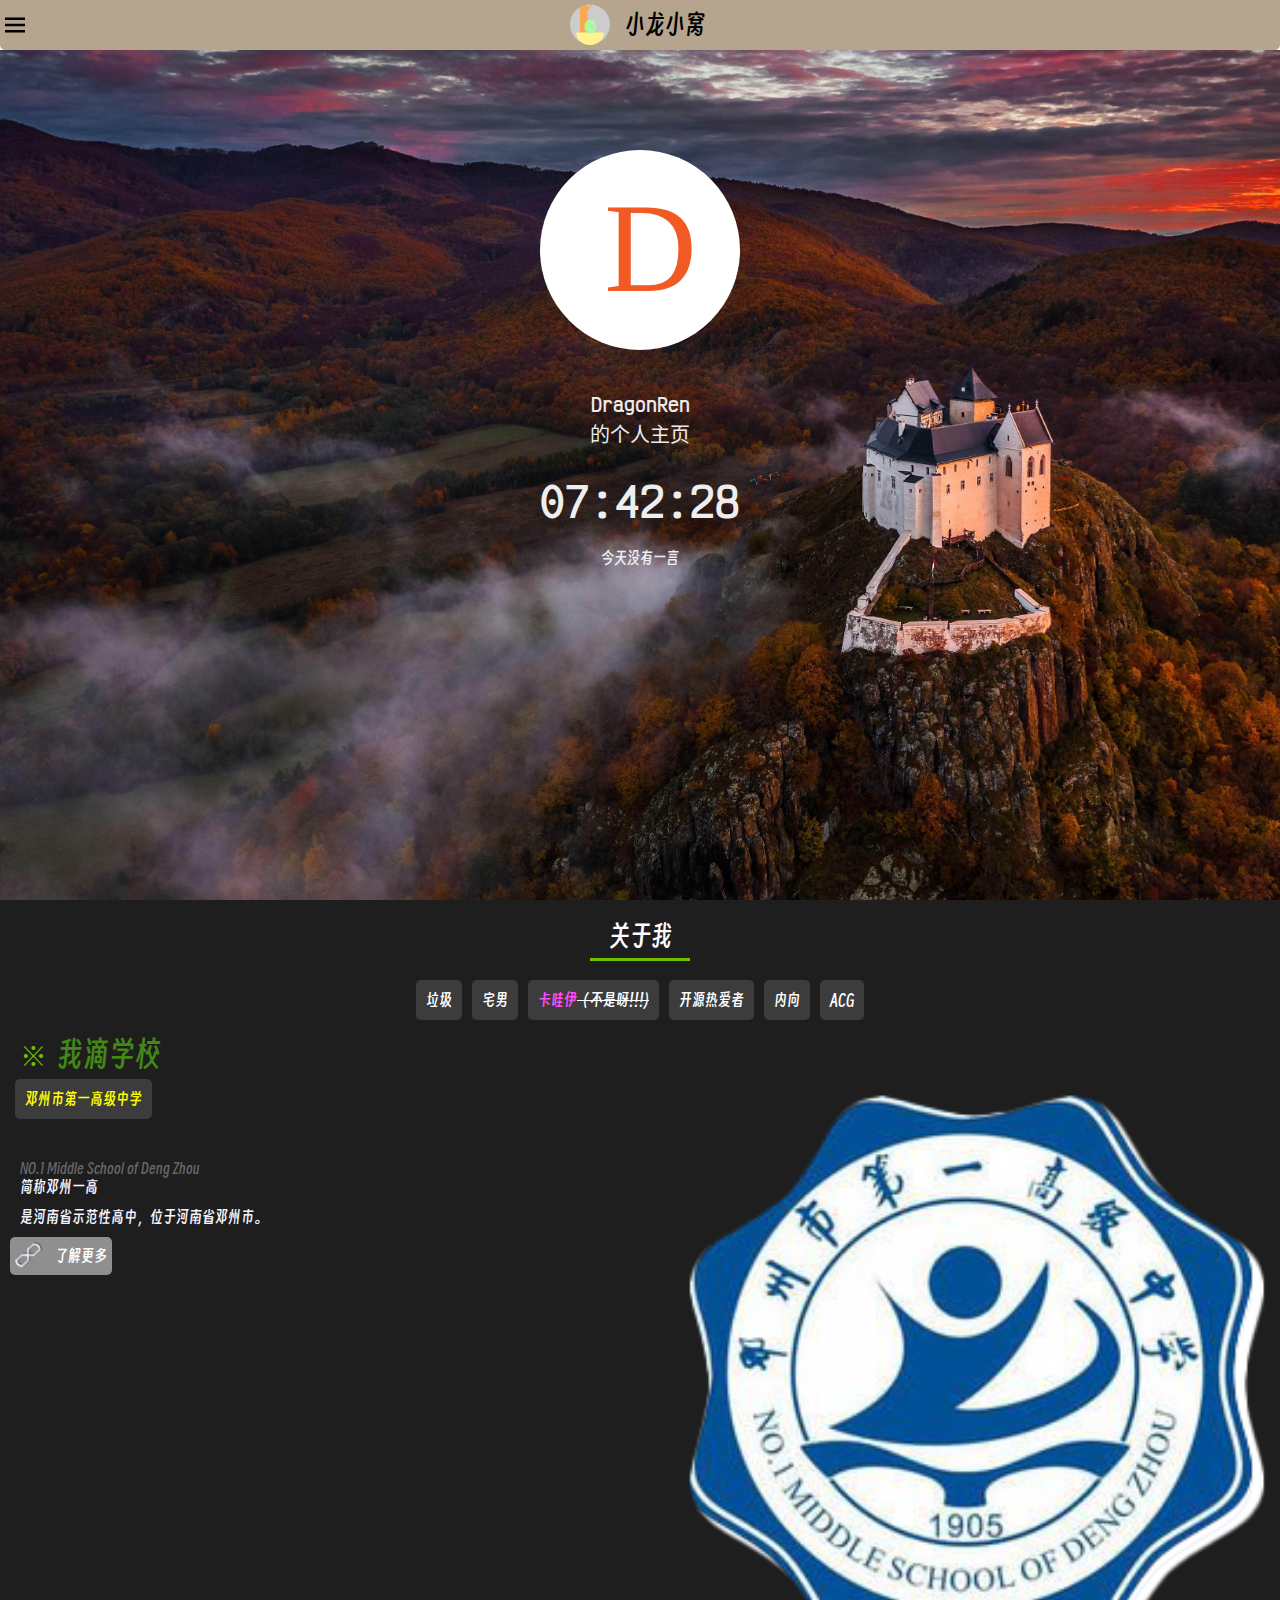
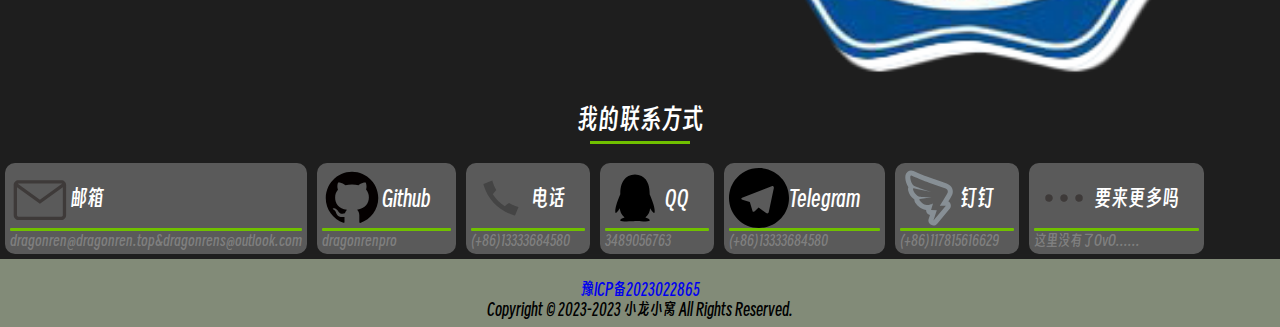
<file: src/main/resources/templates/index.html>
<html lang="zh-cn">
<head>
    <meta charset="utf-8"/>
    <!--强制禁止缩放-->
    <meta name="viewport" content="width=device-width, initial-scale=1, maximum-scale=1, user-scalable=no">
    <title>小龙小窝</title>
    <meta name="description
    " content="欢迎来到小龙小窝，这里是一个普通的个人主页。">
    <meta name="keywords" content="个人博客, 经验分享, 技术教程, APP使用">
    <link rel="stylesheet" href="css/index.css"/>
</head>
<body>
<div class="nav">
    <!--菜单侧边栏-->
    <div class="tool-bar-left">
        <!--顶栏-->
        <span class="left-side">
            <!--关闭按钮-->
            <button type="button" class="simple-button close-button">&#10006;</button>
            <!--固定按钮-->
            <button type="button" class="simple-button fixed-button"><img src="image/show/lock.svg" alt="锁"></button>
        </span>
        <ul>
            <li class="menu_list"><img class="stand-icon" src="image/normal/project.svg" alt="项目">项目</li>
        </ul>
    </div>
    <div id="tool-bar">
        <div class="js-simple-toast tool-bar-items tool-bar-menu"
             toast_text="菜单">
            <img src="image/show/menu.svg" alt="菜单"/>
        </div>
        <div class="tool-bar-center">
            <img class="logo" src="image/show/logo.svg" alt="小龙小窝"/>
            <span class="logo-text">小龙小窝</span>
        </div>
    </div>
</div>
<div class="content">
    <div class="index-page">
        <span id="introduce_me">
            <span class="index-avatar">
                <img src="image/show/index_avatar.svg" alt="小龙小窝"/>
                <span>DragonRen<br/>的个人主页</span>
            </span>
            <span class="index-time">
                <span class="index-time-show"></span>
                <span class="one-word js-simple-toast"
                      toast_text="不是我说的">
                    <span class="one-word-content"></span>
                    <span class="one-word-author"></span>
                </span>
            </span>
        </span>
    </div>
    <div class="about-me">
        <span class="title-contact">关于我</span>
        <div class="tags-container">
            <tag>垃圾</tag>
            <tag>宅男</tag>
            <tag><span class="pink js-simple-toast" toast_text="笨蛋！这，这真的不是我说的啦-啦......">卡哇伊</span><span
                    class="text-deleted">（不是呀!!!)</span></tag>
            <tag>开源热爱者</tag>
            <tag>内向</tag>
            <tag>ACG</tag>
        </div>
        <span class="point-list">我滴学校</span>
        <div class="describe-school">
            <div class="describe-school-text">
                <tag class="yellow">邓州市第一高级中学</tag>
                <br/><br/>
                <dt>&nbsp;&nbsp;
                    <div class="describe-text">
                        NO.1 Middle School of Deng Zhou<br/>
                    </div>
                    简称邓州一高<br/>
                </dt>
                <dt>是河南省示范性高中，位于河南省邓州市。</dt>
                <span class="link-box">
                        <img src="image/show/link.svg" alt="链接">
                        <a href="school.html">了解更多</a>
                    </span>
            </div>
            <img class="school-brand" src="image/show/school_icon.png" alt="校徽"/>
        </div>
    </div>
    <span class="contact-method">
        <span class="title-contact">我的联系方式</span>
        <span class="flex-box">
            <a href="mailto:dragonren@dragonren.top" class="contact-method-item-left">
                <span class="contact-label">
                    <img class="stand-icon left" src="image/normal/email.svg" alt="email">邮箱
                </span>
                <span class="green-line"></span>
                <span class="describe-text">dragonren@dragonren.top&dragonrens@outlook.com</span>
            </a>
        <a href="https://github.com/DragonRenpro" class="contact-method-item-left">
            <span class="contact-label">
                <img class="stand-icon left" src="image/normal/github.svg" alt="email">Github
            </span>
            <span class="green-line"></span>
            <span class="describe-text">dragonrenpro</span>
        </a>
        <a href="tel:13333684580" class="contact-method-item-left">
            <span class="contact-label">
                <img class="stand-icon left" src="image/normal/phone.svg" alt="email">电话
            </span>
            <span class="green-line"></span>
            <span class="describe-text">(+86)13333684580</span>
        </a>
        <a href="https://qm.qq.com/q/sjvHLOPV98" class="contact-method-item-left">
            <span class="contact-label">
                <img class="stand-icon left" src="image/normal/qq.svg" alt="email">QQ
            </span>
            <span class="green-line"></span>
            <span class="describe-text">3489056763</span>
        </a>
        <span class="contact-method-item-left">
            <span class="contact-label">
                <img class="stand-icon left" src="image/normal/telegram.svg" alt="email">Telegram
            </span>
            <span class="green-line"></span>
            <span class="describe-text">(+86)13333684580</span>
        </span>
        <span class="contact-method-item-left">
            <span class="contact-label">
                <img class="stand-icon left" src="image/normal/dingtalk.svg" alt="email">钉钉
            </span>
            <span class="green-line"></span>
            <span class="describe-text">(+86)117815616629</span>
        </span>
            <span class="contact-method-item-left">
            <span class="contact-label">
                <img class="stand-icon left" src="image/normal/more.svg" alt="email">要来更多吗
            </span>
            <span class="green-line"></span>
            <span class="describe-text">这里没有了OvO......</span>
        </span>
        </span>
    </span>
</div>

<div class="footer">
    <a class="js-simple-toast" toast_text="点击进入公安备案网<br/>"
       href="https://beian.miit.gov.cn/~/#/Integrated/recordQuery">
        豫ICP备2023022865<br/>
    </a>
    Copyright © 2023-2023 小龙小窝 All Rights Reserved.
</div>
<script src="js/tool-bar.js"></script>
<script src="js/animation.js"></script>
<script src="js/util.js"></script>
<script>
    class timeShow {
        timeInterval;
        target;

        constructor() {
            this.target = document.querySelector(".index-time-show");
            this.update.call(this);
            this.timeInterval = setInterval(this.update.bind(this), 1000);
        }

        update() {
            let time = new Date();
            let hour = time.getHours().toString().padStart(2, '0');
            let minute = time.getMinutes().toString().padStart(2, '0');
            let second = time.getSeconds().toString().padStart(2, '0');
            this.target.innerHTML = `${hour}:${minute}:${second}`;
        }
    }

    const time_show = new timeShow();
    // 加载一言
    fetch("http://v1.hitokoto.cn")
        .then(async data => {
            let data_json = await data.json();
            document.querySelector(".one-word-content").innerHTML = "「 " + data_json["hitokoto"] + " 」<br/>";
            document.querySelector(".one-word-author").innerHTML = data_json["from"];
        })
        .catch(err => {
            document.querySelector(".one-word-content").innerHTML = "今天没有一言";
            document.querySelector(".one-word-author").innerHTML = "小龙小窝";
            console.log(err);
        })
    // 调整页面
    if (window.innerHeight > document.querySelector(".index-page").offsetHeight - 50) {
        document.querySelector(".index-page").style.height = window.innerHeight - 50 + "px";
    }
</script>
</body>
</html>
</file>
<file: src/main/resources/templates/css/index.css>
:root{
    --toast-color: #c5c5c5;
    --bg-w-pure: rgb(30,30,30);
    --pure-light-green: #70c000;
}
*{
    padding: 0;
    margin: 0;
}
@font-face {
    font-family: 得意黑;
    src: url("../font/SmileySans-Oblique.ttf");
}

@font-face {
    font-family: Mono;
    src: url("../font/VictorMono-Bold.ttf");
}

body{
    font-family: 得意黑, monospace;
}
.content{
    background-color: var(--bg-w-pure);
}
.footer{
    height: 48px;
    padding: 20px 0 0 0;
    width: 100%;
    border: none;
    text-align: center;
    background-color: #828B78;
}
.footer a{
    text-decoration: none;
    transition: color 0.5s;
}

.footer a:hover{
    color: #227599;
}

.nav *{
    user-select: none;
}
.nav{
    height: 50px;
    width: 100%;
    top: 0;
}

#tool-bar{
    display: flex;
    border-radius: 0 0 5px 5px;
    padding-top: 10px;
    padding-bottom: 10px;
    height: 30px;
    width: 100%;
    background-color: #B5A58E;
    transition: all 0.5s;
}

.tool-bar-center{
    position: absolute;
    transform: translateX(-50%);
    left: 50%;
    display: flex;
    font-weight: normal;
    font-size: 25px;
    line-height: 30px;
    height: 30px;
}

.logo{
    transform: translate(-10px,-10px);
    width: 50px;
    height: 50px;
}
.logo-text{
    overflow: hidden;
}
.simple-button{
    transition: background-color 0.5s;
    width: 30px;
    height: 30px;
    border: none;
    background-color: #00000000;
    border-radius: 5px;
}
.simple-button img{
    height: 100%;
    width: 100%;
}

.simple-button:hover{
    background-color: #8f8eb5;
}

.tool-bar-items{
    width: 30px;
    height: 30px;
    border: none;
    background-color: #00000000;
    border-radius: 5px;
    transition: all 0.5s;
}

.tool-bar-items:hover{
    background-color: #8f8eb5;
    padding: 5px 10px 5px 10px;
}

.tool-bar-left{
    background-color: #B5A58E;
    transition: width 0.5s;
    top: 50px;
    left: 0;
    position: fixed;
    height: 100vh;
    width: 0;
    overflow: hidden;
}

.left-side{
    display: flex;
    flex-direction: row-reverse;;
}

.shake-animation {
    animation: shake 0.8s linear infinite;
}

@keyframes shake {
    0%, 100% {
        transform: translateX(0);
    }
    10%, 30%, 50%, 70%, 90% {
        transform: translateX(-5px);
    }
    20%, 40%, 60%, 80% {
        transform: translateX(5px);
    }
}

.simple-toast-box{
    font-size: 12pt;
    color: black;
    width: fit-content;
    height: fit-content;
    position: fixed;
    transition: all 0.5s;
    padding: 5px;
    background-color: var(--toast-color);
    border-radius: 5px;
    opacity: 0;
    font-family: 得意黑, sans-serif;
}
.index-page{
    background: #dddddd url("../image/show/index_background.jpg");
    background-size: cover;
    color: #eeeeee;
    font-size: 5vh;
    font-family: Mono, serif ;
}
.cursor{
    opacity: 0;
    animation: cursor 1.8s linear infinite;
}
@keyframes cursor {
    50% {
        opacity: 1;
    }
    100%{
        opacity: 0;
    }
}
.skip-button:hover{
    background-color: #8f8eb5;
    padding: 5px 10px 5px 10px;
}
.index-avatar img{
    height: 200px;
    width: 200px;
    margin-left: calc(50% - 100px);
    margin-right: calc(50% - 100px);
    margin-top: 100px;
}
.index-avatar span{
    margin-top: 40px;
    display: block;
    width: 100%;
    color: #ececec;
    font-size: 20px;
    text-align: center;
}
.index-time{
    width: 100%;
    display: flex;
    flex-direction: column;
    align-items: center;
    margin-top: 20px;
}
.one-word{
    padding: 16px;
    font-family: 得意黑, Mono, monospace;
    font-size: 12pt;
    font-weight: lighter;
    transition: all .5s;
}
.one-word:hover{
    .one-word-author{
        color: #9a9a9a9e;
    }
    border-radius: 5px;
    background: #dddddd22;
}
.one-word-author{
    color: #9a9a9a00;
    display: block;
    padding: 12px 12px 0;
    font-family: 得意黑, Mono, serif;
    font-size: 10pt;
    font-weight: lighter;
    transition: all .5s;
    text-align: center;
}
.contact-method{
    text-align: center;
    width: 100vw;
}
.title-contact{
    font-size: 20pt;
    color: white;
    display: block;
    margin-top: 20px;
    margin-bottom: 20px;
    text-align: center;
}
.title-contact::after{
    content: "";
    display: block;
    width: 100px;
    height: 3px;
    background-color: var(--pure-light-green);
    position: relative;
    top: 6px;
    left: calc(50% - 50px);
}
.contact-method-item-left{
    text-align: left;
    display: block;
    margin: 5px;
    height: fit-content;
    width: fit-content;
    padding: 5px;
    background-color: rgba(255, 255, 255, 0.27);
    color: white;
    border-radius: 10px;
    font-size: 16px;
    transition: all .5s;
}
.contact-method-item-left:hover{
    background-color: rgba(255, 255, 255, 0.47);
}
.stand-icon{
    height: 100%;
    width: 60px;
}
.describe-text{
    font-size: 15px;
    color: #99999999;
}
.contact-label{
    font-size: 16pt;
    display: inline-flex;
    align-items: center;
    margin-right: 20px;
}
.green-line{
    display: block;
    background-color: var(--pure-light-green);
    height: 3px;
    width: 100%;
    border-radius: 1px;
}
.flex-box{
    display: flex;
    flex-wrap: wrap;
    align-items: center;
}
.flex-box a{
    text-decoration: none;

}
.point-list{
    display: block;
    width: 100%;
    font-size: 24pt;
    color: rgba(110, 255, 14, 0.47);
    padding: 10px;
}
.point-list::before{
    content: "※";
    font-size: 20pt;
    margin: 0 10px 0 10px;
    color: var(--pure-light-green);
}
.tags-container{
    height: auto;
    width: 100%;
    overflow: hidden;
    display: flex;
    flex-wrap: wrap;
    justify-content: center;
    align-items: center;
    margin-top: 20px;
}
.tags-rolling{
    white-space: nowrap;
    animation: tag-rolling 5s linear infinite;
}
tag{
    white-space: nowrap;
    width: fit-content;
    height: fit-content;
    margin: 5px;
    padding: 10px;
    border-radius: 5px;
    background-color: #ffffff22;
    color: #ffffff;
    font-size: 12pt;
    transition: all .5s;
}
@keyframes tag-rolling{
    0%{
        transform: translateX(0);
    }
    100%{
        transform: translateX(-100%);
    }
}
.pink{
    color: #ff4dff;
}
.yellow{
    color: #ffff00;
}
.text-deleted{
    text-decoration: line-through;
}
.describe-school{

    color: #f5f5ff;
    display: flex;
    flex-wrap: nowrap;
    flex-direction: row;
}
.describe-school .school-brand{
    opacity: 1;
    height: 100%;
    width: 100%;
    object-fit: cover;
}
.describe-school dt{
    margin: 10px;
    color: #f5f5ff;
}
.describe-school-text{
    width: 100%;
    display: block;
    margin: 5px 10px 5px 10px;
}
.menu_list{
    display: flex;
    align-items: center;
    border: solid 1px #000000;
    height: 25px;
    padding: 5px;
    width: 100%;
    transition: all  .5s;
}
.menu_list:hover{
    background-color: #ffffff22;
}
.link-box{
    border-radius: 5px;
    padding: 5px;
    width: fit-content;
    background-color: rgba(255, 255, 255, 0.5);
    display: flex;
    flex-direction: row;
    align-items: center;
    justify-content: center;
    transition: all .5s;
}
.link-box:hover{
    background-color: rgba(255, 255, 255, 0.7);
}
.link-box img{
    height: 100%;
    width: 30px;
    margin-right: 10px;
}
.link-box a{
    text-decoration: none;
    color: #ffffff;
    font-size: 12pt;
}
</file>
